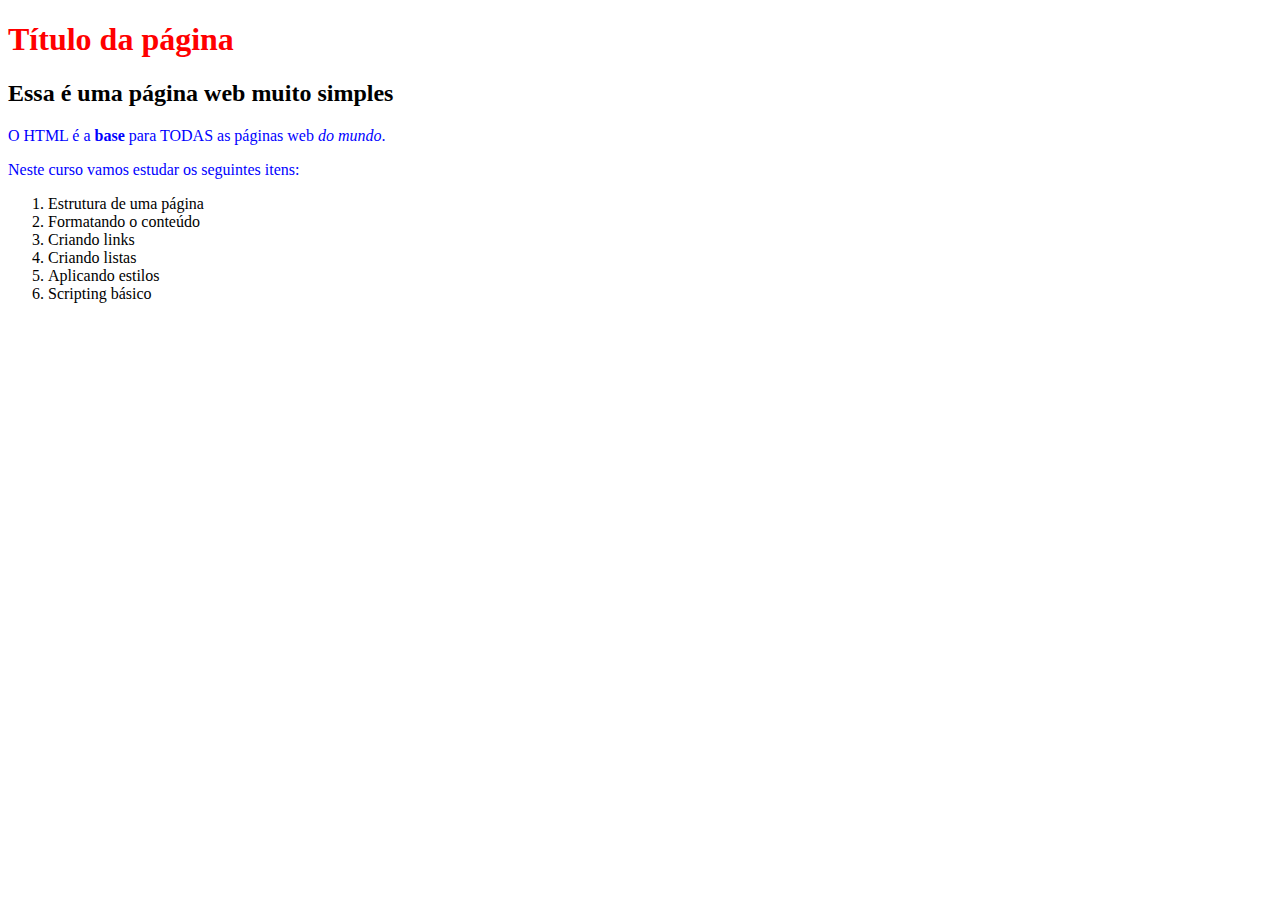
<file: arquivos_de_exercicios_html_formacao_basica_update/arquivos_de_exercicios_html_formacao_basica_update/Capitulo_1/01_01/pagina_1_estilo.html>
<!DOCTYPE html>
  <head>
    <meta charset="utf-8">
    <style>
      h1 {
        color: red;
      }
      p {
        color: blue;
      }
      ol {
        font-family: Georgia, 'Times New Roman', Times, serif;
      }
      .strong {
        font-weight: bold;
      }
      .upperCase {
        text-transform: uppercase;
      }
      .italic {
        font-style: italic;
      }
      button {
        background-color: green;
      }
    </style>
  </head>
  <body>
      <h1>Título da página</h1>
      <h2>Essa é uma página web muito simples</h2>
      
      <p>
        O HTML é a <span class="strong">base</span> para <span class="upperCase">todas</span> as páginas web <span class="italic">do mundo</span>.
      </p>
      <p>Neste curso vamos estudar os seguintes itens:</p>
      <ol>
        <li>Estrutura de uma página</li>
        <li>Formatando o conteúdo</li>
        <li>Criando links</li>
        <li>Criando listas</li>
        <li>Aplicando estilos</li>
        <li>Scripting básico</li>
      </ol>
  </body>
</html>
</file>
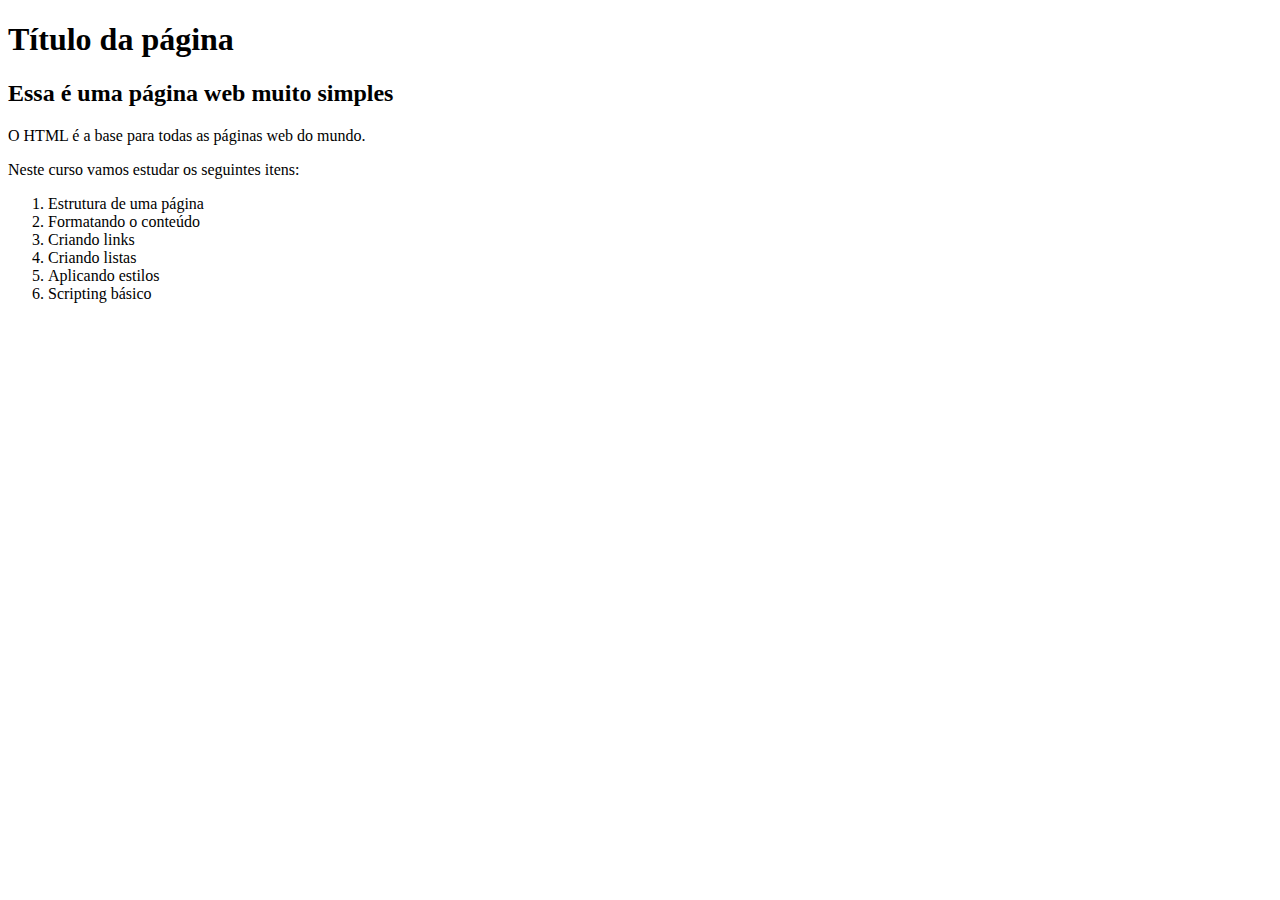
<file: arquivos_de_exercicios_html_formacao_basica_update/arquivos_de_exercicios_html_formacao_basica_update/Capitulo_1/01_01/pagina_2_estilo_removido.html>
<!DOCTYPE html>
  <head>
    <meta charset="utf-8">
  </head>
  <body>
      <h1>Título da página</h1>
      <h2>Essa é uma página web muito simples</h2>
      
      <p>
        O HTML é a <span class="strong">base</span> para <span class="upperCase">todas</span> as páginas web <span class="italic">do mundo</span>.
      </p>
      <p>Neste curso vamos estudar os seguintes itens:</p>
      <ol>
        <li>Estrutura de uma página</li>
        <li>Formatando o conteúdo</li>
        <li>Criando links</li>
        <li>Criando listas</li>
        <li>Aplicando estilos</li>
        <li>Scripting básico</li>
      </ol>
  </body>
</html>
</file>
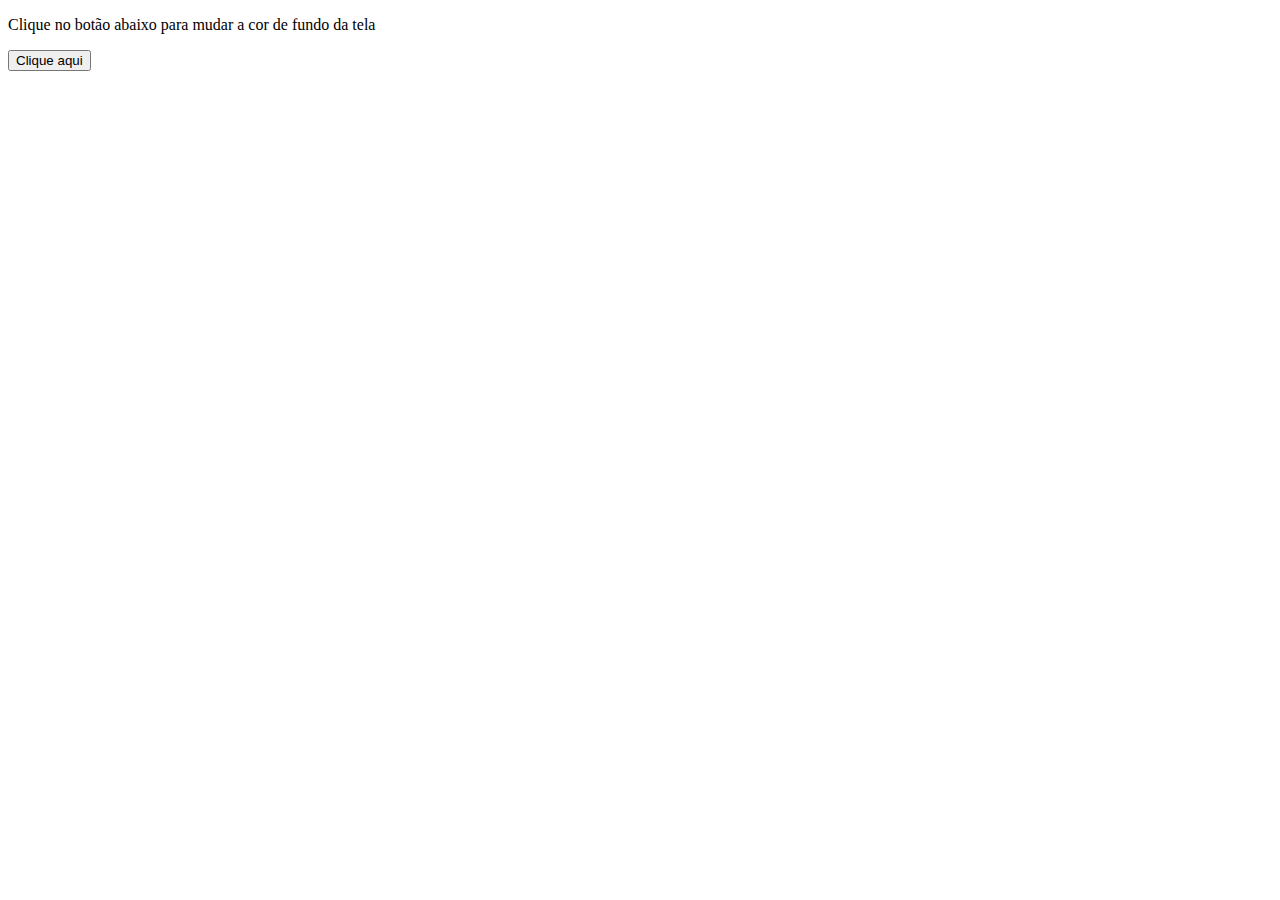
<file: arquivos_de_exercicios_html_formacao_basica_update/arquivos_de_exercicios_html_formacao_basica_update/Capitulo_1/01_01/pagina_3_javascript.html>
<!DOCTYPE html>
  <head>
    <meta charset="utf-8">
    <script>
      function mudarCor() {
        document.body.style.backgroundColor = "grey";
        document.body.style.color = "white";
      }
    </script>
  </head>
  <body>
      <p>Clique no botão abaixo para mudar a cor de fundo da tela</p>
      <button onclick="mudarCor()">Clique aqui</button>
  </body>
</html>
</file>
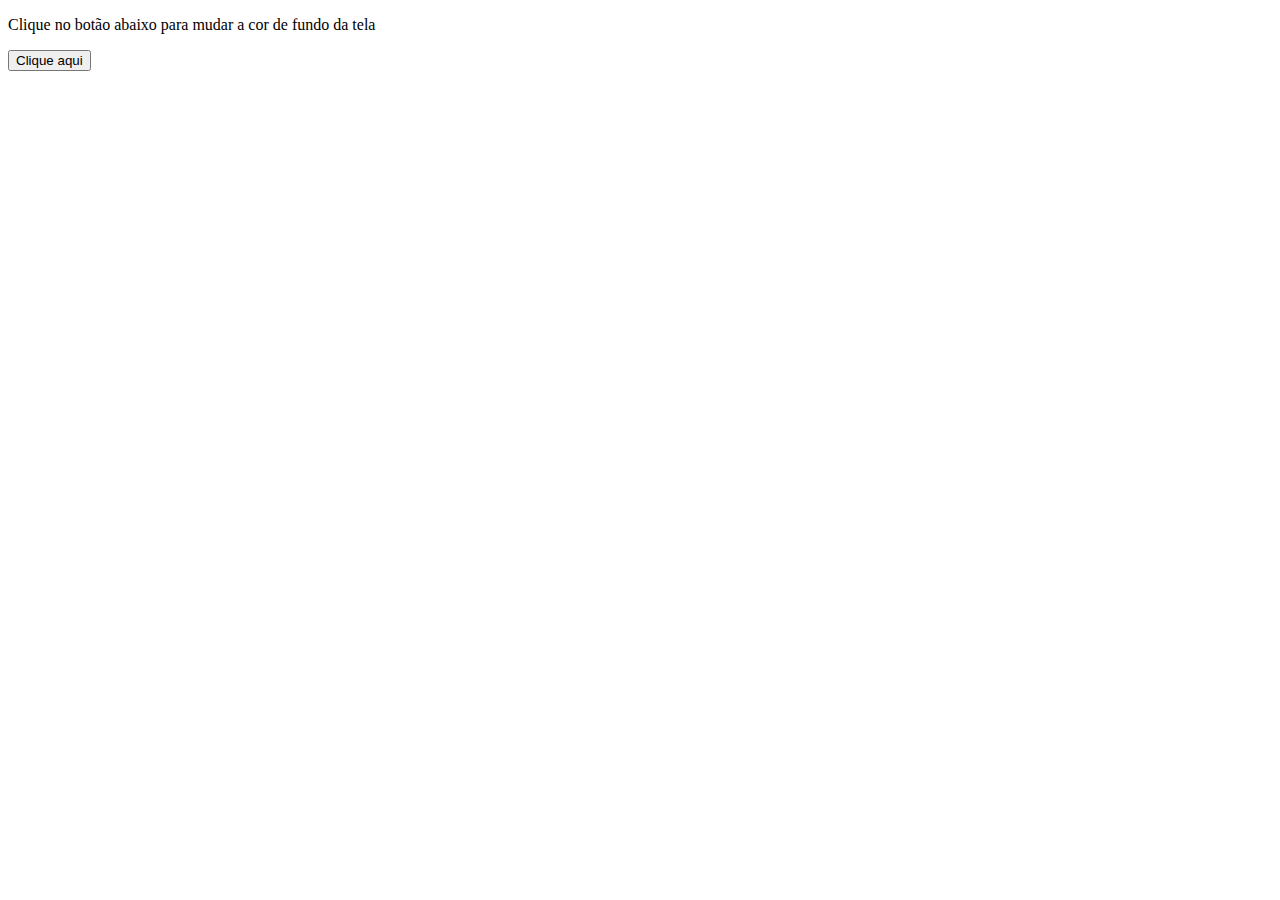
<file: arquivos_de_exercicios_html_formacao_basica_update/arquivos_de_exercicios_html_formacao_basica_update/Capitulo_1/01_01/pagina_4_javascript_removido.html>
<!DOCTYPE html>
  <head>
    <meta charset="utf-8">
  </head>
  <body>
      <p>Clique no botão abaixo para mudar a cor de fundo da tela</p>
      <button onclick="mudarCor()">Clique aqui</button>
  </body>
</html>
</file>
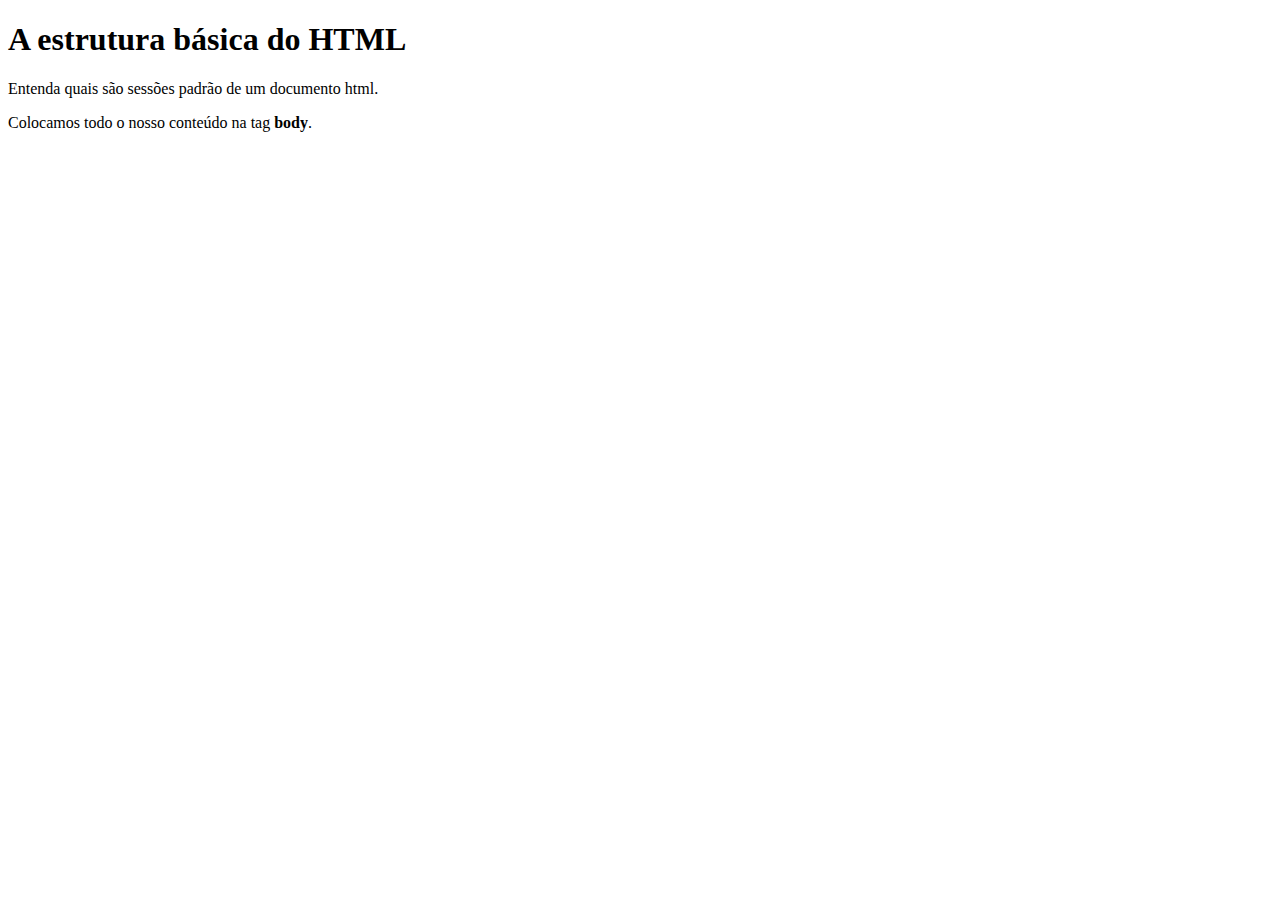
<file: arquivos_de_exercicios_html_formacao_basica_update/arquivos_de_exercicios_html_formacao_basica_update/Capitulo_2/02_01/estrutura.html>
<!DOCTYPE html>

<html lang="pt-br">

  <head>
  
    <title>Página simples HTML</title>
    
    <meta charset="utf-8">
    <meta name="description" content="Esta é uma página para demonstrar a estrutura do HTML">
    
  </head>
  
  <body>
  
    <h1>A estrutura básica do HTML</h1>
      <p>Entenda quais são sessões padrão de um documento html.</p>
      <p>Colocamos todo o nosso conteúdo na tag <b>body</b>.</p>
    </body>

</html>
</file>
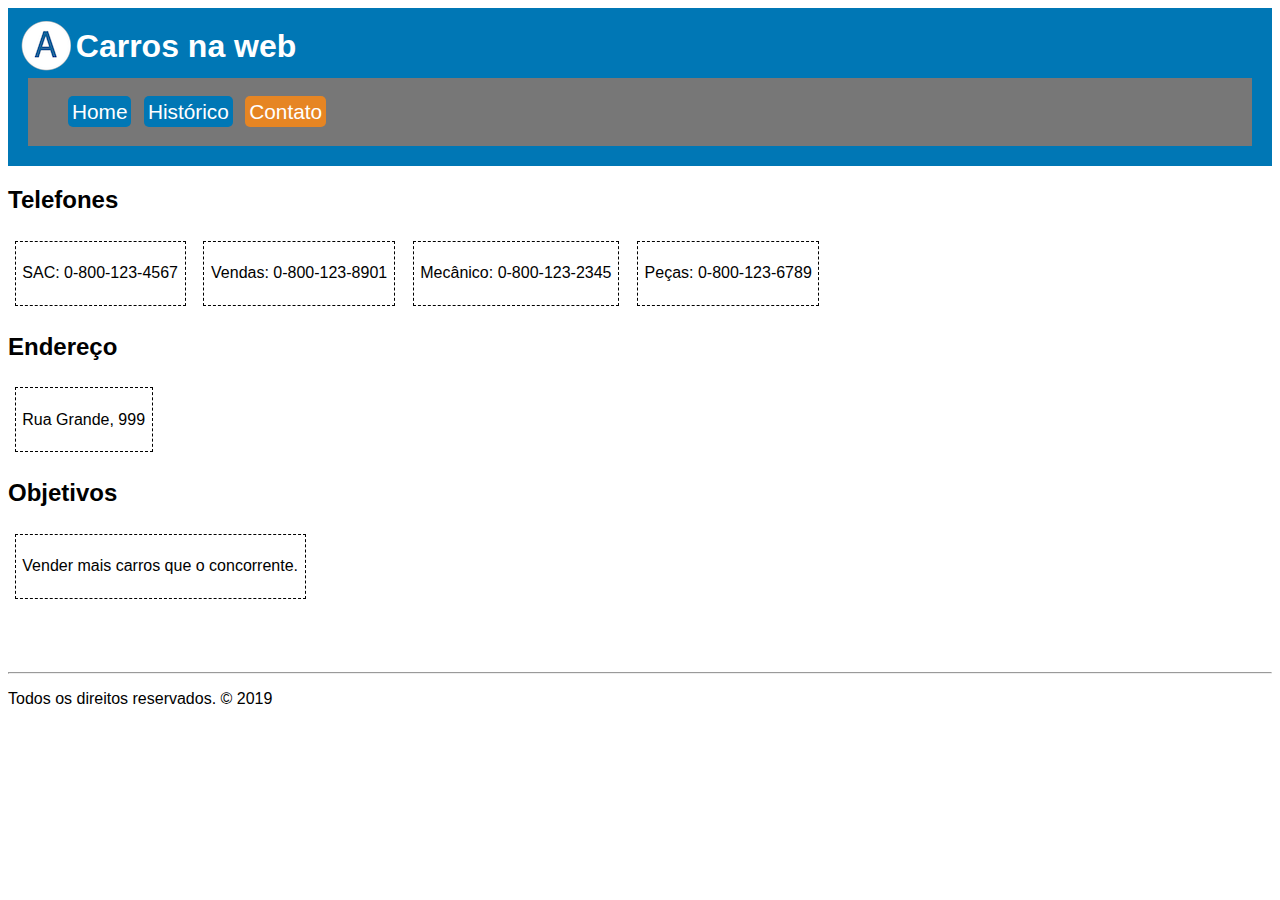
<file: arquivos_de_exercicios_html_formacao_basica_update/arquivos_de_exercicios_html_formacao_basica_update/Capitulo_2/02_02/contato.html>
<!DOCTYPE html>

<html lang="pt-br">

  <head>
  
    <title>Carros na web - contatos</title>
    
    <meta charset="utf-8">
    <meta name="description" content="Esta é uma página para demonstrar as sessões do HTML">
    
    
    <link rel="stylesheet" type="text/css" href="estilos.css" />
    <script type="text/javascript" src="scripts.js"></script>
  
  </head>
  
  <body>
    
    <header>

      <img src="imagens/logo.png" align="middle">
        
      <h1>Carros na web</h1>

      <nav>

        <ul>
            <li><a href="home.html" alt="Página inicial">Home</a></li>
            <li><a href="sobre.html" alt="Sobre a nossa empresa">Histórico</a></li>
            <li><a href="contato.html" alt="Entre em contato" class="current">Contato</a></li>
        </ul>

      </nav>

    </header>
      
    <section>

      <h2>Telefones</h2>

      <article>
        
        <p>SAC: 0-800-123-4567</p>
        
      </article>
    
      <article>
        
        <p>Vendas: 0-800-123-8901</p>
        
      </article>

      <article>
        
        <p>Mecânico: 0-800-123-2345</p>
        
      </article>

      <article>
        
        <p>Peças: 0-800-123-6789</p>
        
      </article>

    </section>
    
    <section>

      <h2>Endereço</h2>

      <article>

        <p>Rua Grande, 999</p>
          
      </article>

      <h2>Objetivos</h2>

      <article>

        <p>Vender mais carros que o concorrente.</p>
          
      </article>

    </section>
      
    <footer>

      <hr>

      <p>Todos os direitos reservados. &copy; 2019</p> 

    </footer>

  </body>

</html>
</file>
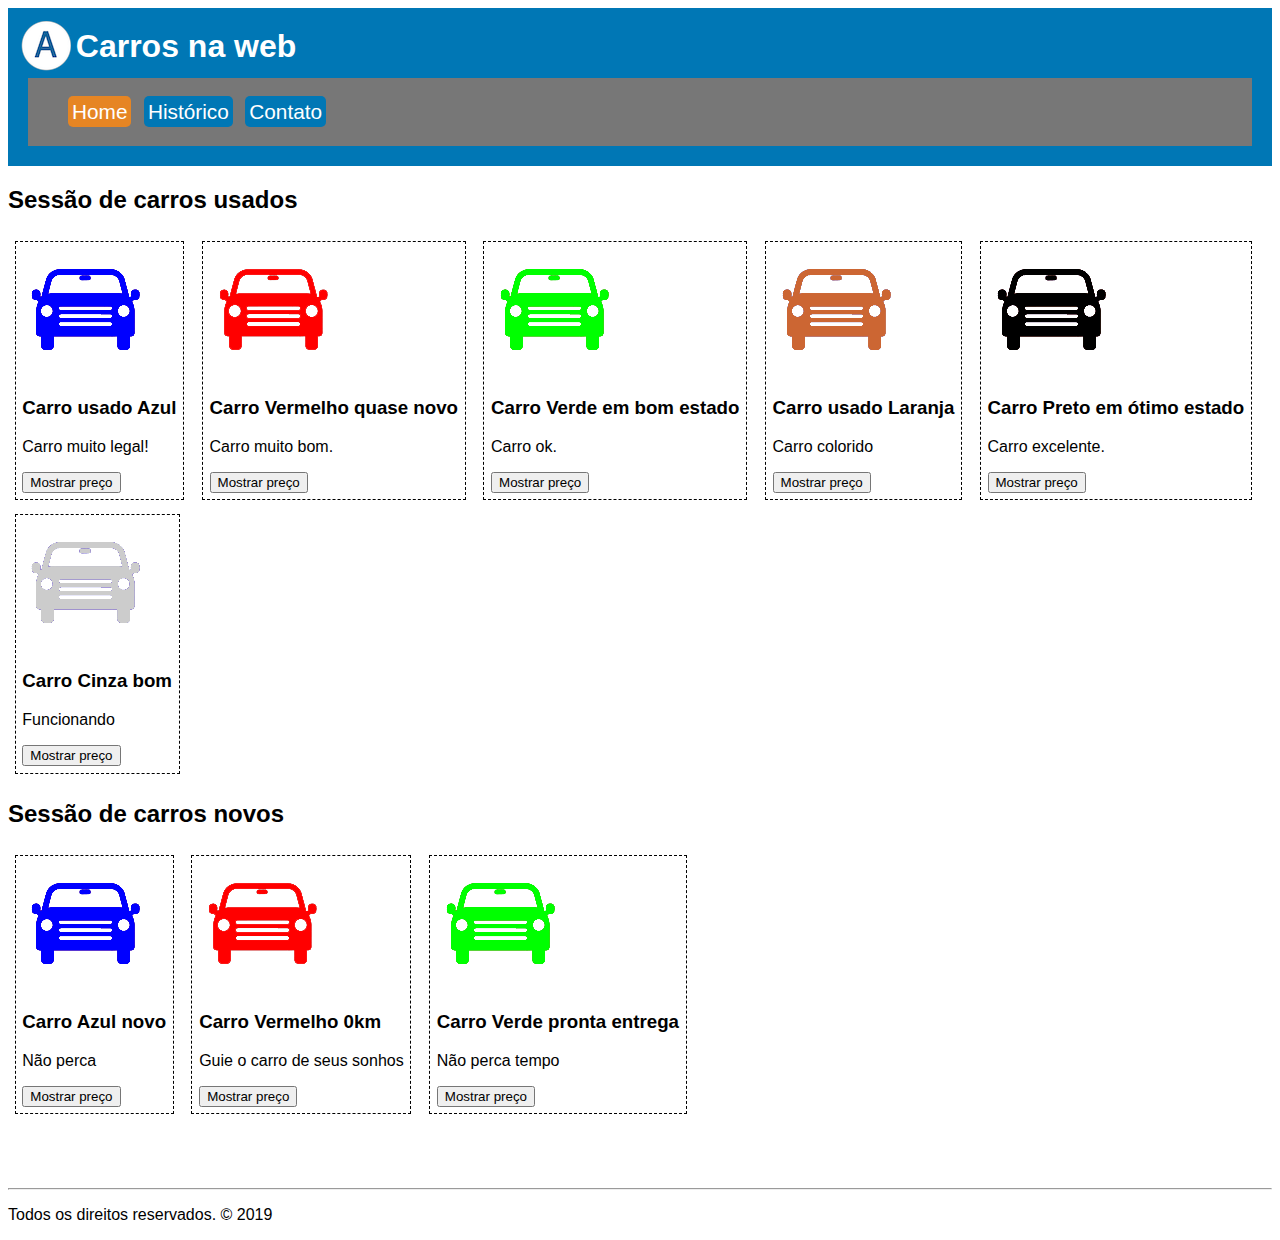
<file: arquivos_de_exercicios_html_formacao_basica_update/arquivos_de_exercicios_html_formacao_basica_update/Capitulo_2/02_02/home.html>
<!DOCTYPE html>

<html lang="pt-br">

  <head>
  
    <title>Carros na web - Home</title>
    
    <meta charset="utf-8">
    <meta name="description" content="Esta é uma página para demonstrar as sessões do HTML">
    
    
    <link rel="stylesheet" type="text/css" href="estilos.css" />
    <script type="text/javascript" src="scripts.js"></script>
  
  </head>
  
  <body>
    
    <header>

      <img src="imagens/logo.png" align="middle" alt="Logo da empresa">
        
      <h1>Carros na web</h1>

      <nav>

        <ul>
            <li><a href="home.html" alt="Página inicial" class="current">Home</a></li>
            <li><a href="sobre.html" alt="Sobre a nossa empresa">Histórico</a></li>
            <li><a href="contato.html" alt="Entre em contato">Contato</a></li>
        </ul>

      </nav>

    </header>
      
    <section>

      <h2>Sessão de carros usados</h2>

      <article>
        
        <img src="imagens/azul.png" alt="Carro azul">
        <h3>Carro usado Azul</h3>
        <p>Carro muito legal!</p>
        <input type="button" value="Mostrar preço" onclick="mostrarPreco(5300)"/>

      </article>

      <article>

        <img src="imagens/vermelho.png" alt="Carro vermelho">
        <h3>Carro Vermelho quase novo</h3>
        <p>Carro muito bom.</p>
        <input type="button" value="Mostrar preço" onclick="mostrarPreco(6500)"/>
        
      </article>
        
      <article>

          <img src="imagens/verde.png" alt="Carro verde">
          <h3>Carro Verde em bom estado</h3>
          <p>Carro ok.</p>
          <input type="button" value="Mostrar preço" onclick="mostrarPreco(2000)"/>            

      </article>
        
      <article>

        <img src="imagens/laranja.png" alt="Carro laranja">
        <h3>Carro usado Laranja</h3>
        <p>Carro colorido</p>
        <input type="button" value="Mostrar preço" onclick="mostrarPreco(3450)"/>            
        
      </article>

      <article>

        <img src="imagens/preto.png" alt="Carro preto">
        <h3>Carro Preto em ótimo estado</h3>
        <p>Carro excelente.</p>
        <input type="button" value="Mostrar preço" onclick="mostrarPreco(2100)"/>            
          
      </article>
      
      <article>

        <img src="imagens/cinza.png" alt="Carro cinza">
        <h3>Carro Cinza bom</h3>
        <p>Funcionando</p>
        <input type="button" value="Mostrar preço" onclick="mostrarPreco(7000)"/>            
            
      </article>
    
    </section>
    
    <section>

      <h2>Sessão de carros novos</h2>

      <article>

        <img src="imagens/azul.png"  alt="Carro azul">
        <h3>Carro Azul novo</h3>
        <p>Não perca</p>
        <input type="button" value="Mostrar preço" onclick="mostrarPreco(20500)"/>            
          
      </article>

      <article>

        <img src="imagens/vermelho.png" alt="Carro vermelho">
        <h3>Carro Vermelho 0km</h3>
        <p>Guie o carro de seus sonhos</p>
        <input type="button" value="Mostrar preço" onclick="mostrarPreco(19100)"/>            
          
      </article>
          
      <article>

        <img src="imagens/verde.png" alt="Carro verde">  
        <h3>Carro Verde pronta entrega</h3>
        <p>Não perca tempo</p>
        <input type="button" value="Mostrar preço" onclick="mostrarPreco(35500)"/>            
          
      </article>

    </section>
      
    <footer>

      <hr>

      <p>Todos os direitos reservados. &copy; 2019</p> 

    </footer>

  </body>

</html>
</file>
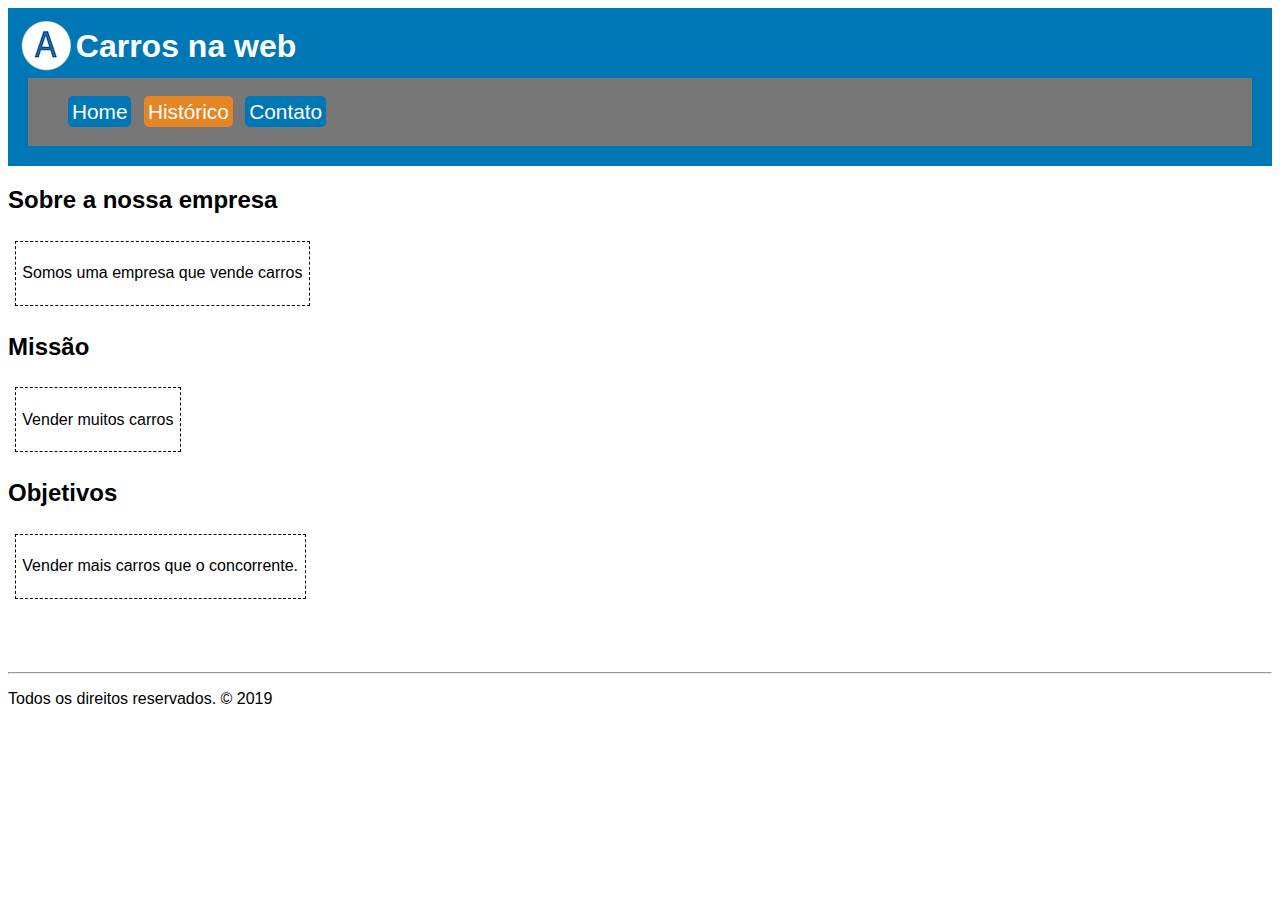
<file: arquivos_de_exercicios_html_formacao_basica_update/arquivos_de_exercicios_html_formacao_basica_update/Capitulo_2/02_02/sobre.html>
<!DOCTYPE html>

<html lang="pt-br">

  <head>
  
    <title>Carros na web - histórico</title>
    
    <meta charset="utf-8">
    <meta name="description" content="Esta é uma página para demonstrar as sessões do HTML">
    
    
    <link rel="stylesheet" type="text/css" href="estilos.css" />
    <script type="text/javascript" src="scripts.js"></script>
  
  </head>
  
  <body>
    
    <header>

      <img src="imagens/logo.png" align="middle">
        
      <h1>Carros na web</h1>

      <nav>

        <ul>
            <li><a href="home.html" alt="Página inicial">Home</a></li>
            <li><a href="sobre.html" alt="Sobre a nossa empresa" class="current">Histórico</a></li>
            <li><a href="contato.html" alt="Entre em contato">Contato</a></li>
        </ul>

      </nav>

    </header>
      
    <section>

      <h2>Sobre a nossa empresa</h2>

      <article>
        
        <p>Somos uma empresa que vende carros</p>
        
      </article>
    
    </section>
    
    <section>

      <h2>Missão</h2>

      <article>

        <p>Vender muitos carros</p>
          
      </article>

      <h2>Objetivos</h2>

      <article>

        <p>Vender mais carros que o concorrente.</p>
          
      </article>

    </section>
      
    <footer>

      <hr>

      <p>Todos os direitos reservados. &copy; 2019</p> 

    </footer>

  </body>

</html>
</file>
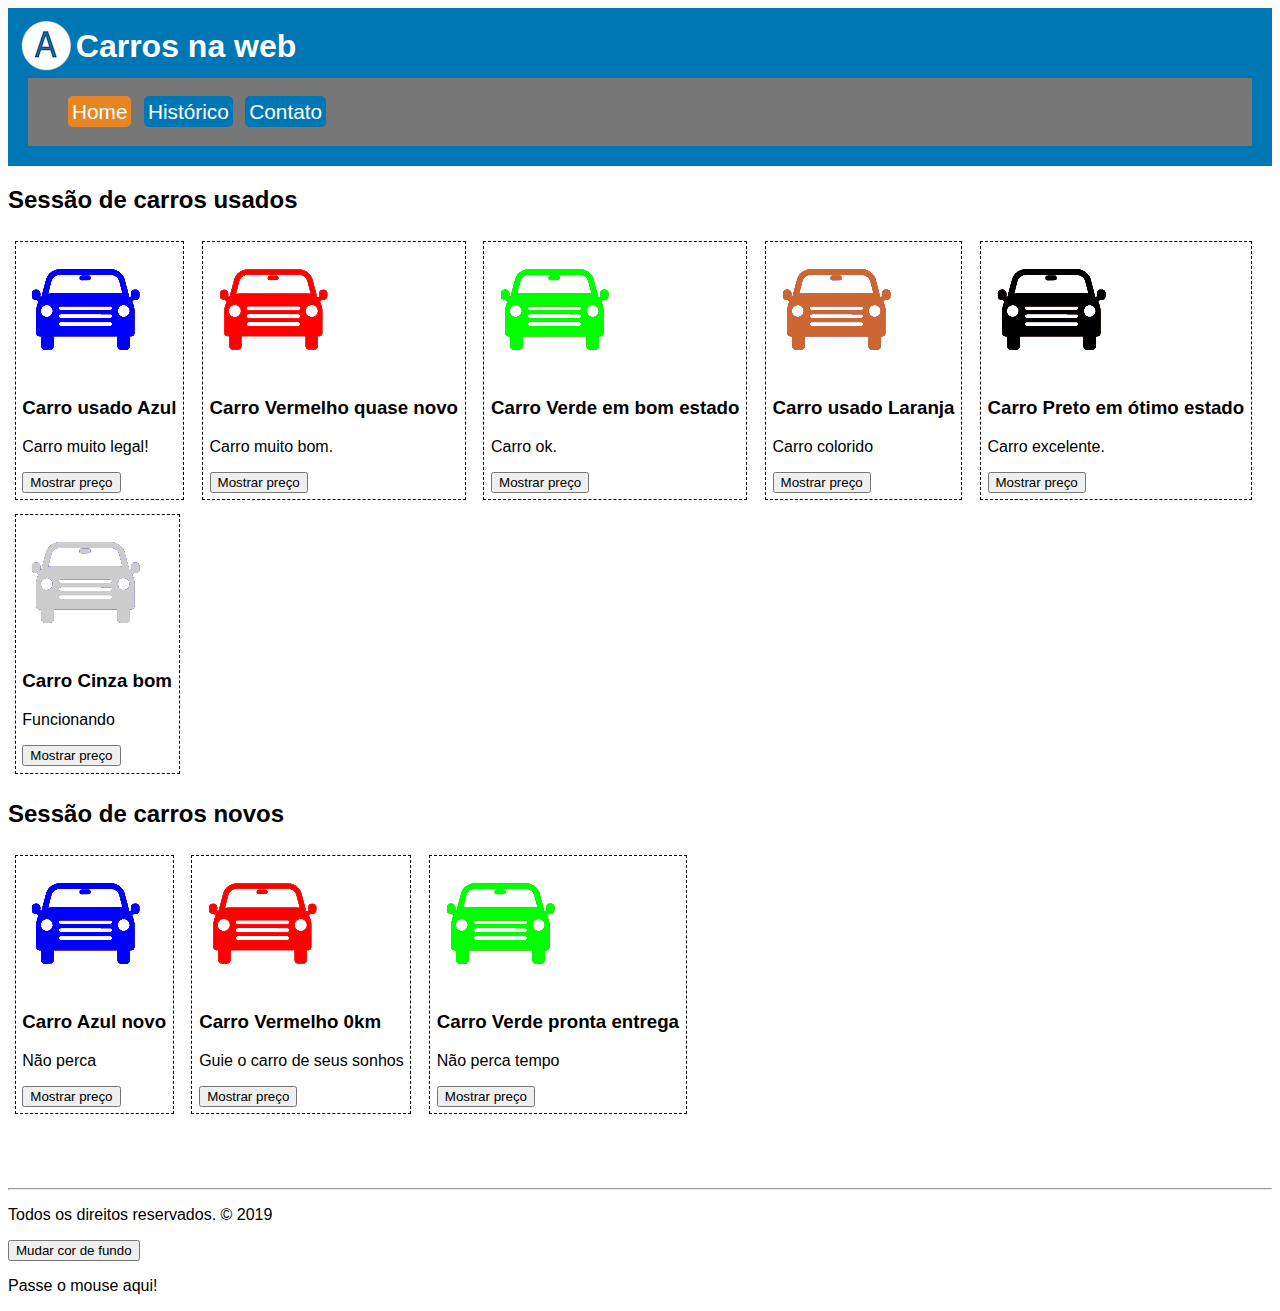
<file: arquivos_de_exercicios_html_formacao_basica_update/arquivos_de_exercicios_html_formacao_basica_update/Capitulo_2/02_03/home.html>
<!DOCTYPE html>

<html lang="pt-br">

  <head>
  
    <title>Carros na web - Home</title>
    
    <meta charset="utf-8">
    <meta name="description" content="Esta é uma página para demonstrar as sessões do HTML">
    
    
    <link rel="stylesheet" type="text/css" href="estilos.css" />
    <script type="text/javascript" src="scripts.js"></script>
  
  </head>
  
  <body>
    
    <header>

      <img src="imagens/logo.png" align="middle" alt="Logo da empresa">
        
      <h1>Carros na web</h1>

      <nav>

        <ul>
            <li><a href="home.html" alt="Página inicial" class="current">Home</a></li>
            <li><a href="sobre.html" alt="Sobre a nossa empresa">Histórico</a></li>
            <li><a href="contato.html" alt="Entre em contato">Contato</a></li>
        </ul>

      </nav>

    </header>
      
    <section>

      <h2>Sessão de carros usados</h2>

      <article>
        
        <img src="imagens/azul.png" alt="Carro azul">
        <h3>Carro usado Azul</h3>
        <p>Carro muito legal!</p>
        <input type="button" value="Mostrar preço" onclick="mostrarPreco(5300)"/>

      </article>

      <article>

        <img src="imagens/vermelho.png" alt="Carro vermelho">
        <h3>Carro Vermelho quase novo</h3>
        <p>Carro muito bom.</p>
        <input type="button" value="Mostrar preço" onclick="mostrarPreco(6500)"/>
        
      </article>
        
      <article>

          <img src="imagens/verde.png" alt="Carro verde">
          <h3>Carro Verde em bom estado</h3>
          <p>Carro ok.</p>
          <input type="button" value="Mostrar preço" onclick="mostrarPreco(2000)"/>            

      </article>
        
      <article>

        <img src="imagens/laranja.png" alt="Carro laranja">
        <h3>Carro usado Laranja</h3>
        <p>Carro colorido</p>
        <input type="button" value="Mostrar preço" onclick="mostrarPreco(3450)"/>            
        
      </article>

      <article>

        <img src="imagens/preto.png" alt="Carro preto">
        <h3>Carro Preto em ótimo estado</h3>
        <p>Carro excelente.</p>
        <input type="button" value="Mostrar preço" onclick="mostrarPreco(2100)"/>            
          
      </article>
      
      <article>

        <img src="imagens/cinza.png" alt="Carro cinza">
        <h3>Carro Cinza bom</h3>
        <p>Funcionando</p>
        <input type="button" value="Mostrar preço" onclick="mostrarPreco(7000)"/>            
            
      </article>
    
    </section>
    
    <section>

      <h2>Sessão de carros novos</h2>

      <article>

        <img src="imagens/azul.png"  alt="Carro azul">
        <h3>Carro Azul novo</h3>
        <p>Não perca</p>
        <input type="button" value="Mostrar preço" onclick="mostrarPreco(20500)"/>            
          
      </article>

      <article>

        <img src="imagens/vermelho.png" alt="Carro vermelho">
        <h3>Carro Vermelho 0km</h3>
        <p>Guie o carro de seus sonhos</p>
        <input type="button" value="Mostrar preço" onclick="mostrarPreco(19100)"/>            
          
      </article>
          
      <article>

        <img src="imagens/verde.png" alt="Carro verde">  
        <h3>Carro Verde pronta entrega</h3>
        <p>Não perca tempo</p>
        <input type="button" value="Mostrar preço" onclick="mostrarPreco(35500)"/>            
          
      </article>

    </section>
      
    <footer>

      <hr>

      <p>Todos os direitos reservados. &copy; 2019</p> 

      <input type="button" value="Mudar cor de fundo" onclick="mudarCorFundo()" />

      <p onmouseover="mudarTodosCabecalhos()">Passe o mouse aqui!</p>
    </footer>

  </body>

</html>
</file>
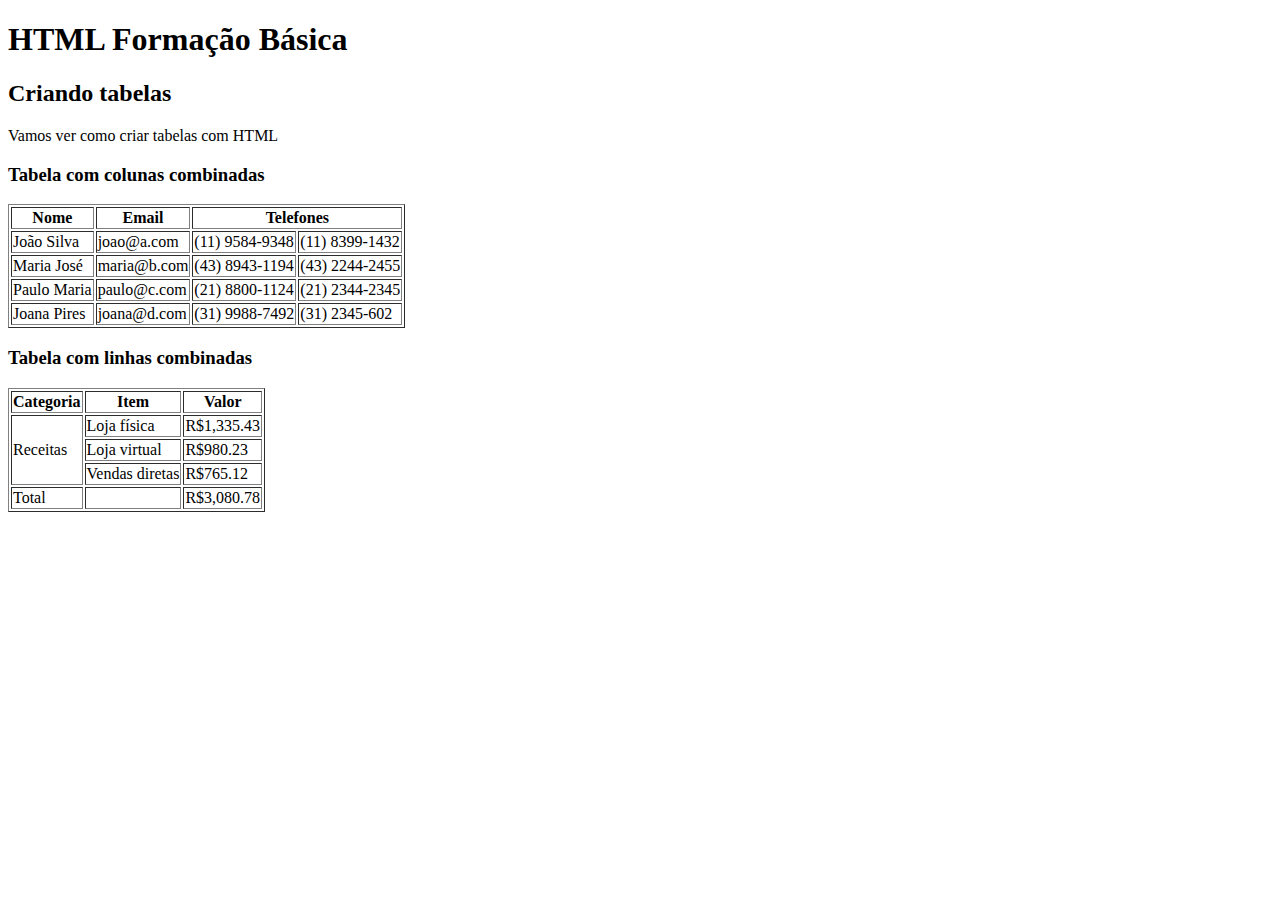
<file: arquivos_de_exercicios_html_formacao_basica_update/arquivos_de_exercicios_html_formacao_basica_update/Capitulo_6/06_03/tabela.html>
<!doctype html>
<html lang="pt-br">
  <head>
  <meta charset="utf-8">
  <title>Criando tabelas</title>
  <style>

  </style>
  </head>
  <body>
    <h1>HTML Formação Básica</h1>
    <h2>Criando tabelas</h2>
    <p>Vamos ver como criar tabelas com HTML</p>

    <h3>Tabela com colunas combinadas</h3>

    <table border>
      <tr>
        <th>Nome</th>
        <th>Email</th>
        <th colspan="2">Telefones</th>
      </tr>
      <tr>
        <td>João Silva</td>
        <td>joao@a.com</td>
        <td>(11) 9584-9348</td>
        <td>(11) 8399-1432</td>
      </tr>
      <tr>
        <td>Maria José</td>
        <td>maria@b.com</td>
        <td>(43) 8943-1194</td>
        <td>(43) 2244-2455</td>
      </tr>
      <tr>
        <td>Paulo Maria</td>
        <td>paulo@c.com</td>
        <td>(21) 8800-1124</td>
        <td>(21) 2344-2345</td>
      </tr>
      <tr>
        <td>Joana Pires</td>
        <td>joana@d.com</td>
        <td>(31) 9988-7492</td>
        <td>(31) 2345-602</td>
      </tr>
    </table>

    <h3>Tabela com linhas combinadas</h3>

    <table border>
      <tr>
        <th>Categoria</th>
        <th>Item</th>
        <th>Valor</th>
      </tr>
      <tr>
        <td rowspan="3">Receitas</td>
        <td>Loja física</td>
        <td>R$1,335.43</td>
      </tr>
      <tr>
        <td>Loja virtual</td>
        <td>R$980.23</td>
      </tr>
      <tr>
        <td>Vendas diretas</td>
        <td>R$765.12</td>
      </tr>
      <tr>
        <td>Total</td>
        <td></td>
        <td>R$3,080.78</td>
      </tr>
    </table>

  </body>
</html>
</file>
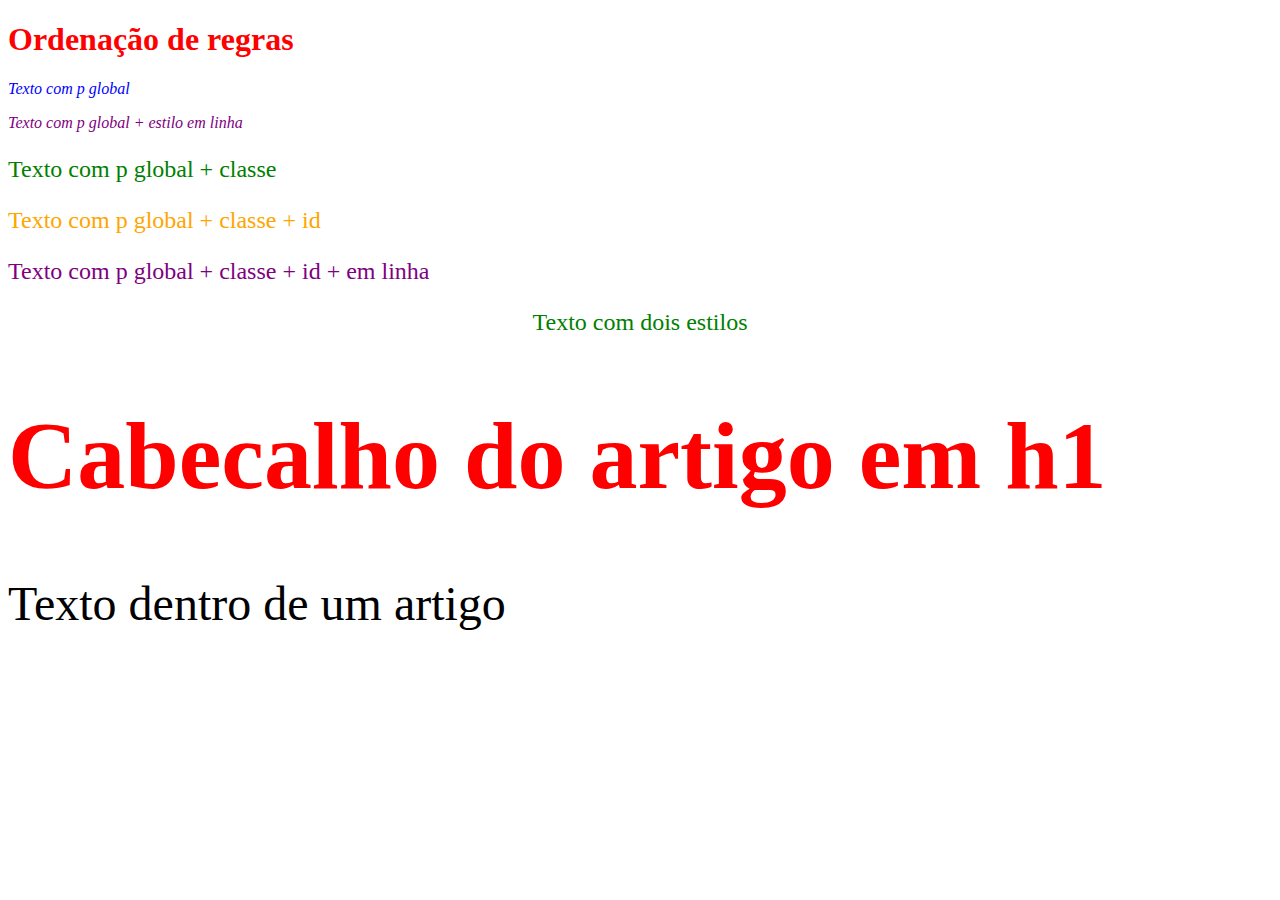
<file: arquivos_de_exercicios_html_formacao_basica_update/arquivos_de_exercicios_html_formacao_basica_update/Capitulo_7/07_04/ordenacao.html>
<!doctype html>
<html lang="pt-br">
<head>
<meta charset="utf-8">
<title>Ordenação de regras</title>
<style>
    body {
        color: red;
    }
    p {
        color: blue;
        font-style: italic;
    }
    .meuEstilo {
        color: green;
        font-style: normal;
        font-size: 1.5em;
    }
    #estiloLaranja {
        color: orange;
    }
    .textoCentrado {
        text-align: center;
    }
    article {
        font-size: 3em;
    }
    article p {
        color: black;
        font-style: normal;
    }
</style>
</head>
<body>
    <h1>Ordenação de regras</h1>
    
    <p>Texto com p global</p>

    <p style="color:purple;">Texto com p global + estilo em linha</p>
    
    <p class="meuEstilo">Texto com p global + classe</p>

    <p class="meuEstilo" id="estiloLaranja">Texto com p global + classe + id</p>
    
    <p class="meuEstilo" id="estiloLaranja" style="color:purple;">Texto com p global + classe + id + em linha</p>
    
    <p class="meuEstilo textoCentrado">Texto com dois estilos</p>

    <article>
        <h1>Cabecalho do artigo em h1</h1>
        <p>Texto dentro de um artigo</p>
    </article>
</body>
</html>
</file>
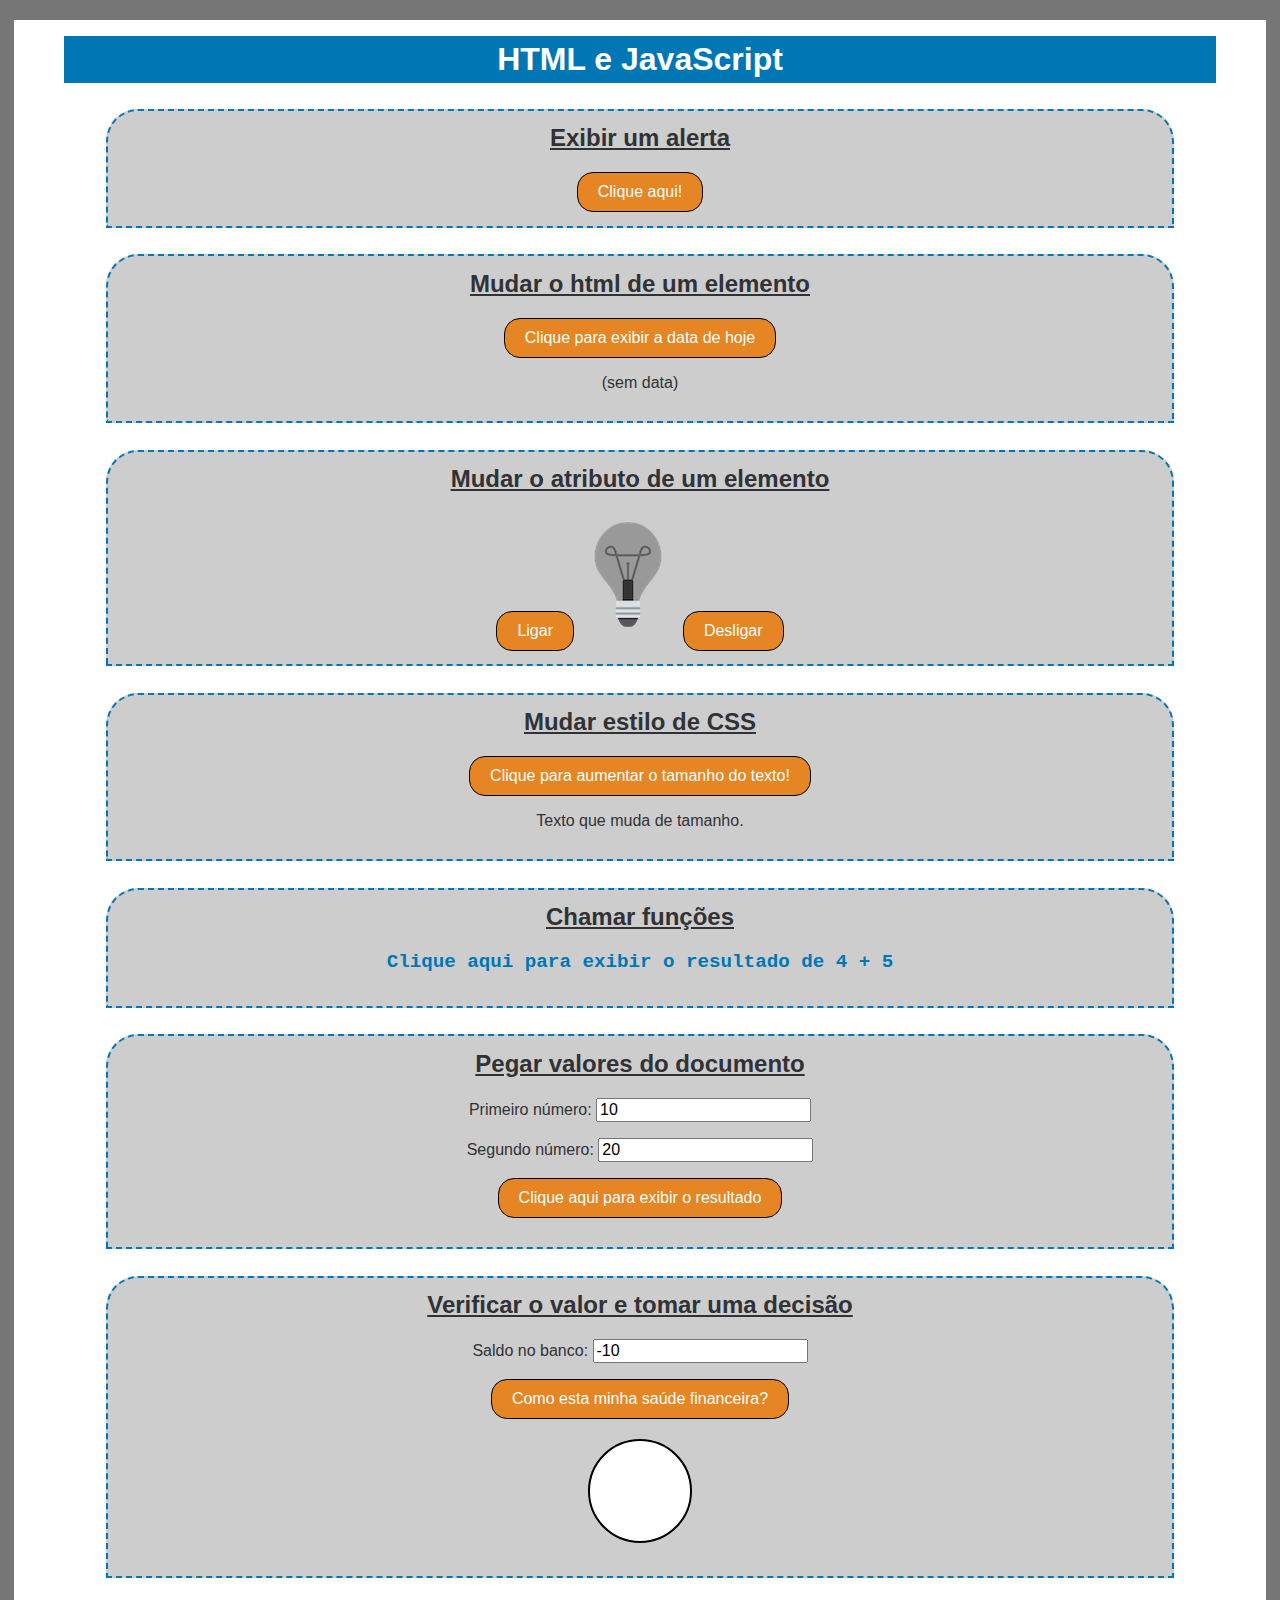
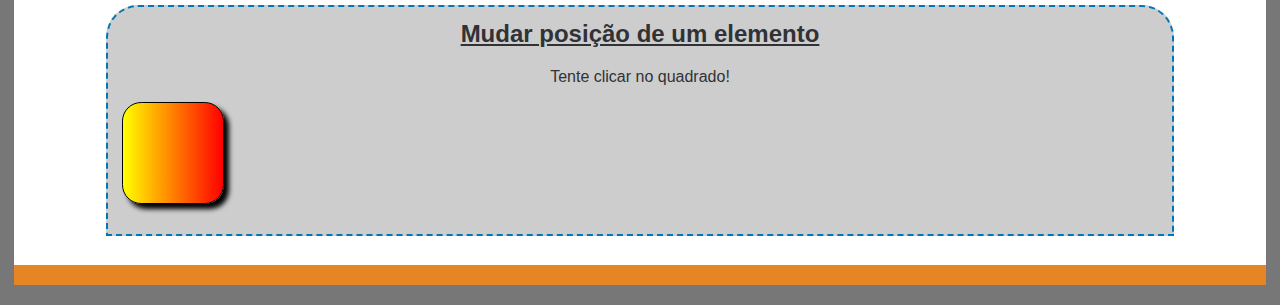
<file: arquivos_de_exercicios_html_formacao_basica_update/arquivos_de_exercicios_html_formacao_basica_update/Capitulo_8/08_01/javascript.html>
<!doctype html>
<html lang="pt-br">
<head>
    <meta charset="utf-8">
    <title>HTML e JavaScript</title>

    <link rel="stylesheet" type="text/css" href="estilos.css"></link>

    <script>

    function minhaFuncao() {
        document.getElementById("demoFuncao").innerHTML = 4 + 5;
    }

    function somarDoisNumeros() {
        var primeiroNumero = document.getElementById("primeiroNumero").value;
        var segundoNumero = document.getElementById("segundoNumero").value;
        var resultado = Number(primeiroNumero) + Number(segundoNumero)
        document.getElementById("resultado").innerHTML = primeiroNumero + " + " + segundoNumero + " = " + resultado;
    }

    function verificarSaldo() {
        var saldo = document.getElementById("saldo").value;

        if (saldo >= 0) {
            document.getElementById("farol").style.backgroundColor = "green";
        } else {
            document.getElementById("farol").style.backgroundColor = "red";
        }
    }
    function moverQuadrado() {
        var quadrado = document.getElementById("quadrado");
        var numeroRandomico = Math.random() * 500 + 400;
        quadrado.style.left = numeroRandomico + "px";
    }

    </script>
 
</head>

<body>
    <h1>HTML e JavaScript</h1>

    <div class="exercicios">
            <h2>Exibir um alerta</h2>
            <button onclick="alert('Olá!')">Clique aqui!</button>
    </div>

    <script>
            window.onload = function() {
                alert("Olá!");
            }
    </script>

    <div class="exercicios">
        <h2>Mudar o html de um elemento</h2>
        <button onclick="document.getElementById('demoData').innerHTML = Date()">Clique para exibir a data de hoje</button>
        <p id="demoData">(sem data)</p>
    </div>
    
    <div class="exercicios">
        <h2>Mudar o atributo de um elemento</h2>
        <button style="display: inline" onclick="document.getElementById('lampada').src='imagens/lampadaLigada.png'">Ligar</button>
        <img id="lampada" src="imagens/lampadaDesligada.png">
        <button style="display: inline" onclick="document.getElementById('lampada').src='imagens/lampadaDesligada.png'">Desligar</button>
    </div>

    <div class="exercicios">
        <h2>Mudar estilo de CSS</h2>
        <button type="button" onclick="document.getElementById('demoTexto').style.fontSize='1.5em'">Clique para aumentar o tamanho do texto!</button>
        <p id="demoTexto">Texto que muda de tamanho.</p>
    </div>
   
    <div class="exercicios">
        <h2>Chamar funções</h2>
        <p class="textoClicavel" id="demoFuncao" onclick="minhaFuncao()">Clique aqui para exibir o resultado de 4 + 5</p>
    </div>

    <div class="exercicios">
        <h2>Pegar valores do documento</h2>
        <p>Primeiro número: <input type="number" id="primeiroNumero" value="10" /></p>
        <p>Segundo número: <input type="number" id="segundoNumero" value="20" /></p>
        <button onclick="somarDoisNumeros()">Clique aqui para exibir o resultado</button>
        <p id="resultado"></p>        
    </div>

    <div class="exercicios">
        <h2>Verificar o valor e tomar uma decisão</h2>
        <p>Saldo no banco: <input type="number" id="saldo" value="-10" /></p>
        <button onclick="verificarSaldo()">Como esta minha saúde financeira?</button>
        <div id="farol"></div>        
    </div>

    <div class="exercicios" style="height:150pt;">
        <h2>Mudar posição de um elemento</h2>
         <p>Tente clicar no quadrado!</p>
        <div id="quadrado" onmouseover="moverQuadrado()"></div>
        
    </div>

</body>
</html>
</file>
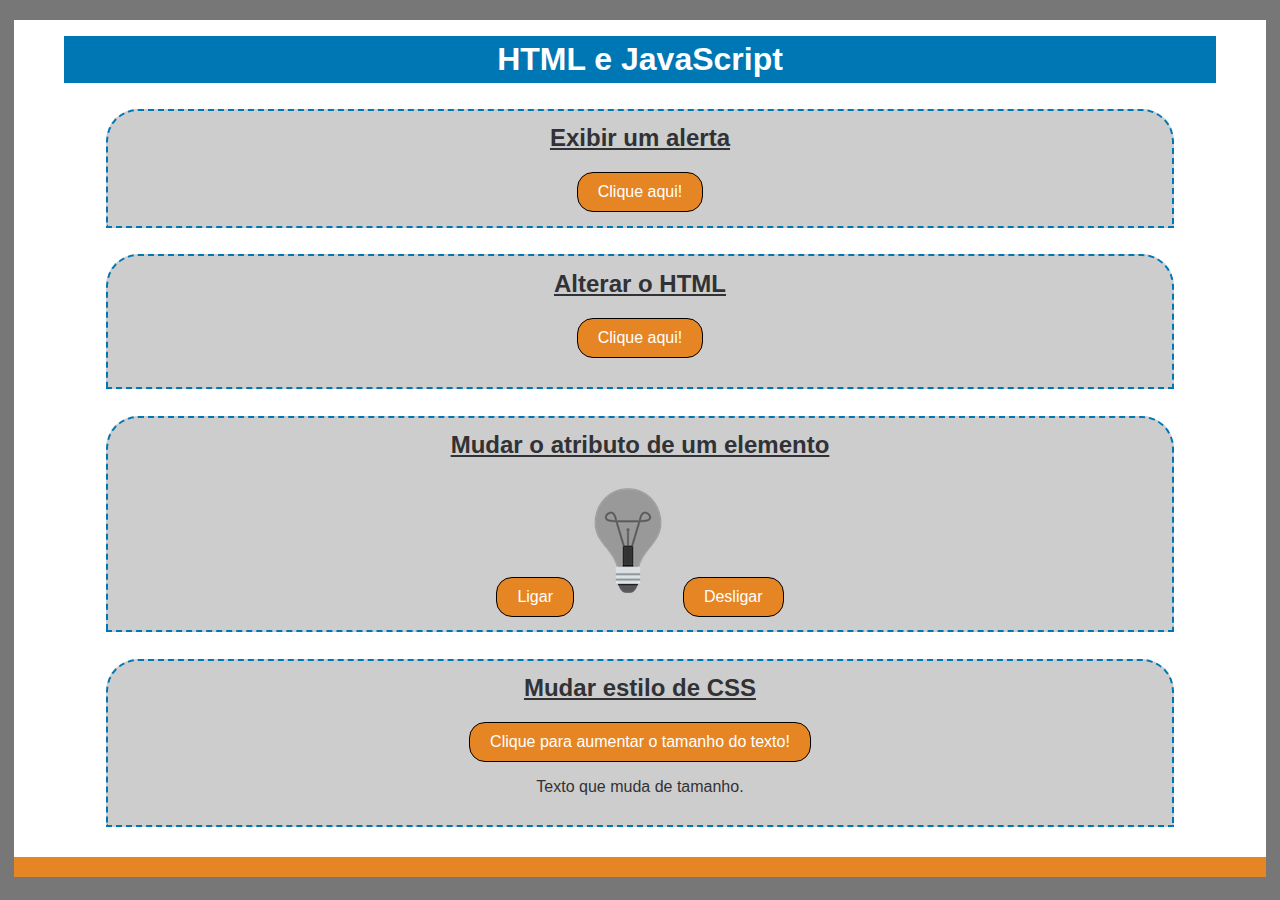
<file: arquivos_de_exercicios_html_formacao_basica_update/arquivos_de_exercicios_html_formacao_basica_update/Capitulo_8/08_02/javascript.html>
<!doctype html>
<html lang="pt-br">
<head>
        <meta charset="utf-8">
        <title>HTML e JavaScript</title>
        <link rel="stylesheet" type="text/css" href="estilos.css"></link>
</head>

<body>
        <h1>HTML e JavaScript</h1>

        <div class="exercicios">
                <h2>Exibir um alerta</h2>
                <button onclick="alert('Olá')">Clique aqui!</button>
        </div>

        <div class="exercicios">
                <h2>Alterar o HTML</h2>
                <button onclick="document.getElementById('demoData').innerHTML=Date();">Clique aqui!</button>
                <p id="demoData"></p>
        </div>

        <div class="exercicios">
                <h2>Mudar o atributo de um elemento</h2>
                <button style="display: inline" onclick="document.getElementById('lampada').src='imagens/lampadaLigada.png'">Ligar</button>
                <img id="lampada" src="imagens/lampadaDesligada.png" />
                <button style="display: inline" onclick="document.getElementById('lampada').src='imagens/lampadaDesligada.png'">Desligar</button>
        </div>

        <div class="exercicios">
                <h2>Mudar estilo de CSS</h2>
                <button type="button" onclick="document.getElementById('demoTexto').style.fontSize='1.5em'">Clique para aumentar o tamanho do texto!</button>
                <p id="demoTexto">Texto que muda de tamanho.</p>
        </div>
</body>
</html>
</file>
<file: arquivos_de_exercicios_html_formacao_basica_update/arquivos_de_exercicios_html_formacao_basica_update/Capitulo_2/02_02/estilos.css>
body {
  font-family: 'Gill Sans', 'Gill Sans MT', Calibri, 'Trebuchet MS', sans-serif;
}

h1 {
  display: inline;
  vertical-align: -webkit-baseline-middle;
}

header { 
  background-color: #0077B5;
  color: white;
  padding: 10pt;
}

nav {
  background-color:#777;  
  font-size: 1.3em;
  margin: 5pt;
  padding: 1pt 0pt 1pt 0pt;
  word-spacing: 5pt;
}
nav li {
  display: inline;
}

article {
  display: inline-block;
  border: 1pt dashed black;
  padding: 5pt;
  margin: 5pt;
}

article img {
  text-align: center;
  align-content: center;
}

hr {
  margin-top: 50pt;
}

a {
  background-color: #0077B5;
  padding: 3pt;
  color: white;
  text-decoration: none;
  border-radius: 5px;
}

a.current {
  background-color: #E68523;
}
</file>
<file: arquivos_de_exercicios_html_formacao_basica_update/arquivos_de_exercicios_html_formacao_basica_update/Capitulo_2/02_03/estilos.css>
body {
  font-family: 'Gill Sans', 'Gill Sans MT', Calibri, 'Trebuchet MS', sans-serif;
}

h1 {
  display: inline;
  vertical-align: -webkit-baseline-middle;
}

header { 
  background-color: #0077B5;
  color: white;
  padding: 10pt;
}

nav {
  background-color:#777;  
  font-size: 1.3em;
  margin: 5pt;
  padding: 1pt 0pt 1pt 0pt;
  word-spacing: 5pt;
}
nav li {
  display: inline;
}

article {
  display: inline-block;
  border: 1pt dashed black;
  padding: 5pt;
  margin: 5pt;
}

article img {
  text-align: center;
  align-content: center;
}

hr {
  margin-top: 50pt;
}

a {
  background-color: #0077B5;
  padding: 3pt;
  color: white;
  text-decoration: none;
  border-radius: 5px;
}

a.current {
  background-color: #E68523;
}
</file>
<file: arquivos_de_exercicios_html_formacao_basica_update/arquivos_de_exercicios_html_formacao_basica_update/Capitulo_8/08_01/estilos.css>
html {
  margin: 0;
  padding: 0;
  background-color: #777;
  color: #313235;
}

body {
  width: 90%;
  margin: 20px auto;
  font-family:'Lucida Sans', 'Lucida Sans Regular', 'Lucida Grande', 'Lucida Sans Unicode', Geneva, Verdana, sans-serif;
  padding: 1em 50px;
  background: white;
  border-bottom: 20px solid #E68523;
  text-align: center;
}

h1 {
  margin: 0 0 .4em;
  color: white;
  background-color: rgb(0, 119, 181);
  padding: 5px 10px;
}

h2 {
  margin-top: 0px;
  text-decoration: underline;
}

button {
  background-color: #E68523;
  transition-duration: 0.4s;
  border-radius: 1em;
  font-size: 1em;
  padding: 10px 20px;
  color: white;
  border: 1px solid black;
  outline: none;
  display: block;
  margin: auto;
}

button:hover {
  background-color: #0077B5; 
  color: white;
}

.exercicios {
  border: 2px dashed #0077B5;
  border-radius: 2em 2em 0em 0em;
  background-color: #CDCDCD;
  width: 90%;
  display: inline-block;
  margin: 10pt;
  padding: 10pt;
  text-align: center;
}

.textoClicavel {
  font-size: 1.2em;
  font-weight: bold;
  color: #0077B5;
  font-family: 'Courier New', Courier, monospace;
}
.textoClicavel:hover {
  color: red;
}

#quadrado {
  background-image: linear-gradient(to left, red , yellow);
  border: 1pt solid black;
  border-radius: 1.2em;
  box-shadow: 5px 5px 5px black;
  width: 100px;
  height: 100px;
  position: absolute; 
  margin: 0 auto;
}

#farol { 
  background-color: white;
  border-radius: 100%;
  border: 2px solid black;
  width: 100px;
  height: 100px;
  margin: 20px auto;
}
input {
  font: inherit;
}
input:focus {
  background-color: black;
  color: white;
}
</file>
<file: arquivos_de_exercicios_html_formacao_basica_update/arquivos_de_exercicios_html_formacao_basica_update/Capitulo_8/08_02/estilos.css>
html {
  margin: 0;
  padding: 0;
  background-color: #777;
  color: #313235;
}

body {
  width: 90%;
  margin: 20px auto;
  font-family:'Lucida Sans', 'Lucida Sans Regular', 'Lucida Grande', 'Lucida Sans Unicode', Geneva, Verdana, sans-serif;
  padding: 1em 50px;
  background: white;
  border-bottom: 20px solid #E68523;
  text-align: center;
}

h1 {
  margin: 0 0 .4em;
  color: white;
  background-color: rgb(0, 119, 181);
  padding: 5px 10px;
}

h2 {
  margin-top: 0px;
  text-decoration: underline;
}

button {
  background-color: #E68523;
  transition-duration: 0.4s;
  border-radius: 1em;
  font-size: 1em;
  padding: 10px 20px;
  color: white;
  border: 1px solid black;
  outline: none;
  display: block;
  margin: auto;
}

button:hover {
  background-color: #0077B5; 
  color: white;
}

.exercicios {
  border: 2px dashed #0077B5;
  border-radius: 2em 2em 0em 0em;
  background-color: #CDCDCD;
  width: 90%;
  display: inline-block;
  margin: 10pt;
  padding: 10pt;
  text-align: center;
}

.textoClicavel {
  font-size: 1.2em;
  font-weight: bold;
  color: #0077B5;
  font-family: 'Courier New', Courier, monospace;
}
.textoClicavel:hover {
  color: red;
}

#quadrado {
  background-image: linear-gradient(to left, red , yellow);
  border: 1pt solid black;
  border-radius: 1.2em;
  box-shadow: 5px 5px 5px black;
  width: 100px;
  height: 100px;
  position: absolute; 
  margin: 0 auto;
}

#farol { 
  background-color: white;
  border-radius: 100%;
  border: 2px solid black;
  width: 100px;
  height: 100px;
  margin: 20px auto;
}
input {
  font: inherit;
}
input:focus {
  background-color: black;
  color: white;
}
</file>
